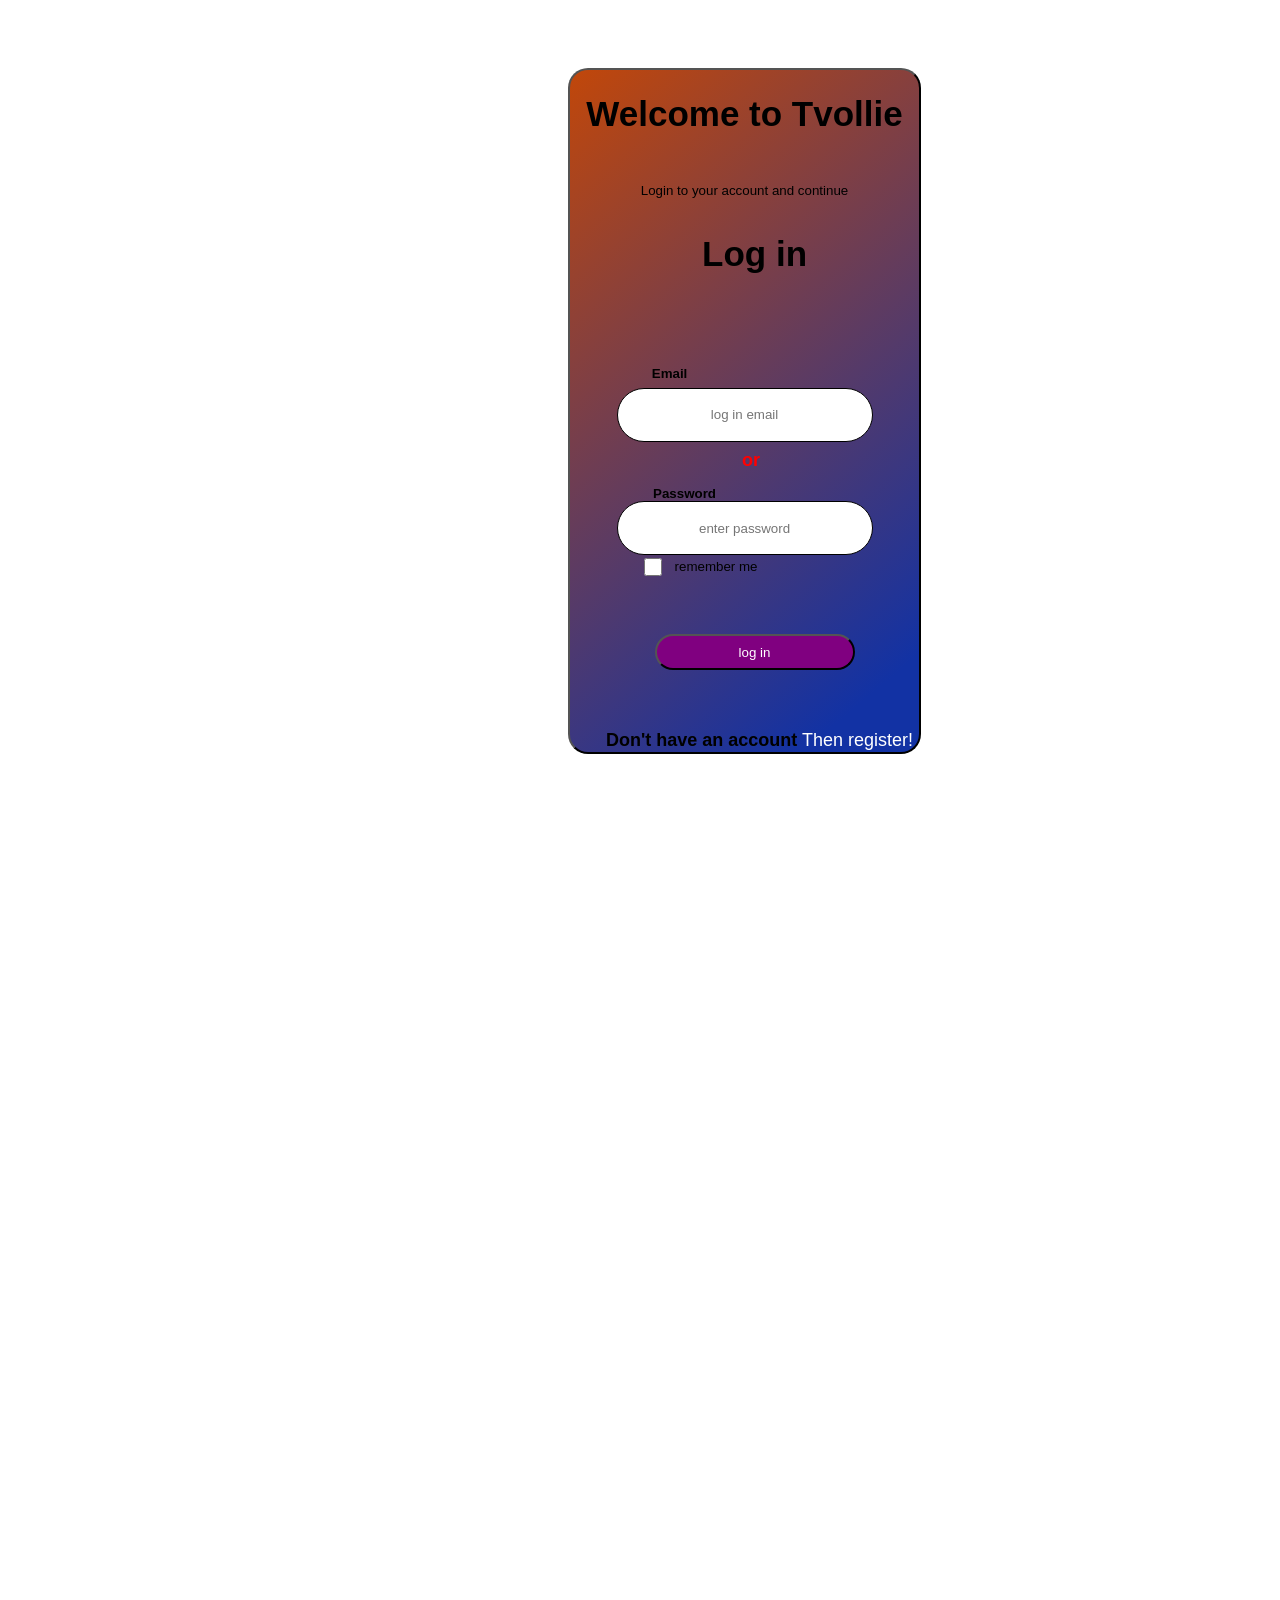
<file: index.html>
<!DOCTYPE html>
<html lang="en">
<head>
    <meta charset="UTF-8">
    <meta name="viewport" content="width=device-width, initial-scale=1.0">
    <title>Log in</title>
<link rel="stylesheet" href="index.css">
<link rel="stylesheet" href="https://cdn.jsdelivr.net/npm/bootstrap-icons@1.11.3/font/bootstrap-icons.min.css">
</head>
<body>
<div class="main">
    <button>
    <div class="baslık">
    <h1>Welcome to Tvollie</h1>

<div class="title">
      <h1>Log in</h1>
</div>
    
    <header class="giris">
     <form action="tvollie.html">
        <div class="üst">
        <ul>
        <li>
        <label>Login to your account and continue</label>
        <br>
     <b>Email</b>
     <br>
    <input type="text" placeholder="log in email" required>
    </div>
    <br>
     <b style="margin-left: 13px; margin-top: -20px; display: block; color: red; font-size: 18px;">or</b>
     <br>
    <div class="alt">
    <li>
        <b>Password</b>
        <br>
    <input type="text" placeholder="enter password" required>
    <br>
    <div class="check">
   <input type="checkbox">
    </div>
    <div class="box">
        <span>remember me</span>
    </div>
    </li>
    </ul>
    </div>
    <div class="log">
    <a href="tvollie.html"><input type="submit" value="log in"></a>
    </div>
    </datalist>
    </form>
    <div class="reg">
    <b>Don't have an account</b>  <a href="kaydol.html">Then register!</a>
    </div>
    </header>
    </button>
    </div>

   
    
</body>
</html>


 <!-- <datalist id="languages">
    <option value="emrr_1299"></option>
    <option value="aminake033"></option>
    <option value="burakaydin07"></option>
    </li>
    </datalist> -->
</file>
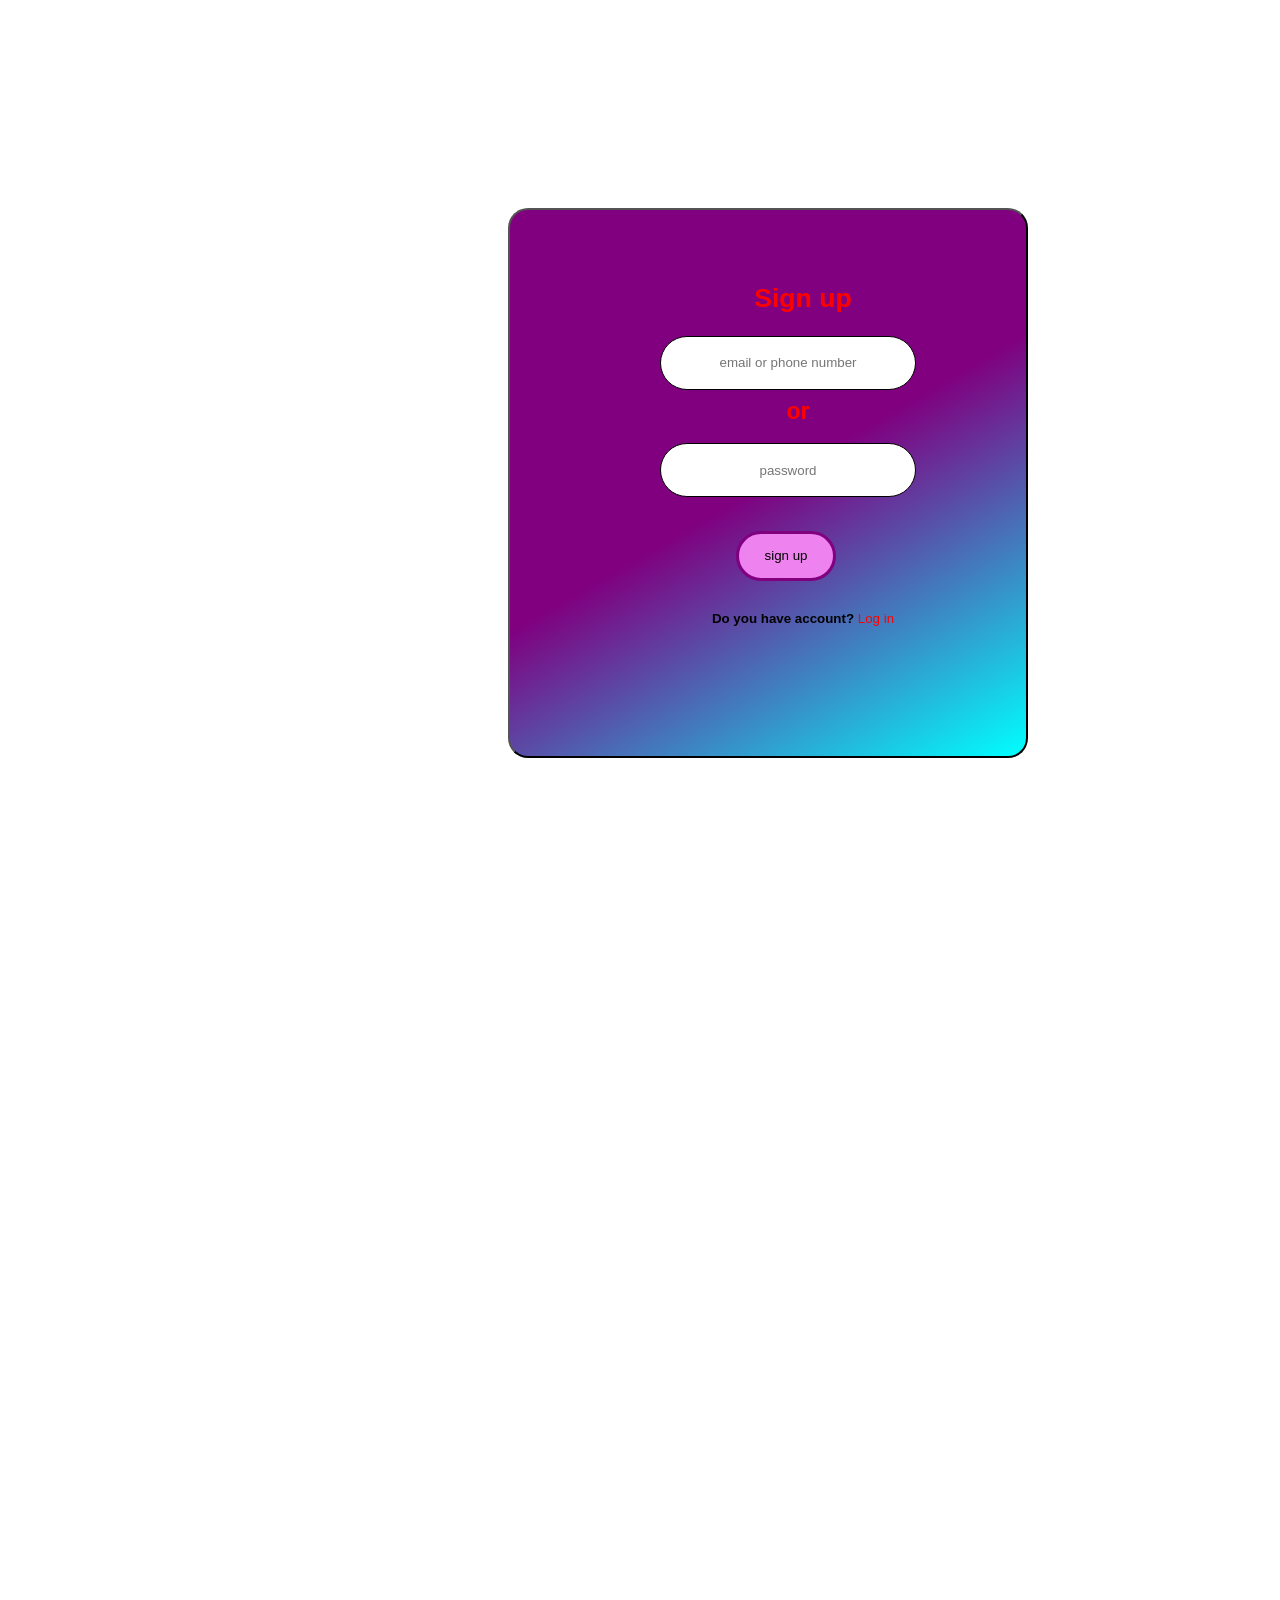
<file: kaydol.html>
<!DOCTYPE html>
<html lang="en">
<head>
    <meta charset="UTF-8">
    <meta name="viewport" content="width=device-width, initial-scale=1.0">
    <title>Sign up</title>
    <link rel="stylesheet" href="kaydol.css">
</head>
<body>
    <div class="main">
    <button>
      <header class="kaydol">
    <form action="tvollie.html">
         <h1>Sign up</h1>
        <div class="üst">
        <ul>
        <li><input type="text" placeholder="email or phone number" required></li>
        </ul>
         </div>
        <br>
        <b style="margin-left: 60px; margin-top: -20px; display: block; color: red; font-size: 23px;">or</b>
        <br>
        <div class="alt">
            <ul>
        <li><input type="password" placeholder="password" required></li>
        </ul>
        </div>
        <br>
        <br>
        <div class="submit">
        <input type="submit" value="sign up">
        </div>
    </form>
    <br>
    <br>
    <div class="enter">
    <b>Do you have account?</b>   <a href="index.html">Log in</a>
    </div>
      </header>
     </button>
      </div>
    
</body>
</html>
</file>
<file: index.css>
body{background-image: url(https://thumbs.dreamstime.com/b/stunning-coastal-sunset-ocean-rainbow-vibrant-underwater-spectrum-capturing-magic-tropical-sea-witness-breathtaking-353112011.jpg); width: 100%;
height: 200vh; background-size: cover; position: fixed;}

:root{--main-color: white; --real-color: black;}

*{list-style: none;}

.giris .üst{display: flex; justify-content: center; align-items: center; margin-top: 300px; margin-right: 40px;
line-height: 5;}

.giris .alt{ display: flex; justify-content: center; align-items: center;}

.baslık h1{display: flex; justify-content: center; color: white;}

.üst input{width: 250px; height: 50px; border-radius: 30px; text-align: center; border: 1px solid black; margin-top: -20px;
 display: block;}

.alt input{width: 250px; height: 50px; border-radius: 30px; text-align: center; border: 1px solid black;}


.title h1{margin-left: 20px; margin-top: 100px; color: var(--real-color);}

.log input{width: 100px; margin-top: 60px; margin-left: 20px; border-radius: 30px; width: 200px; height: 36px;
background-color: purple; color: white;}

.reg{margin-top: 60px; margin-left: 30px; font-size: 18px;}

.reg a{text-decoration: none; color: white;}

.reg a:hover{text-decoration: underline;}

.main button{margin-left: 560px; margin-top: 60px; border-radius: 20px;
 background: linear-gradient(320deg, rgb(18, 50, 164) 10%, #c1470a 100%);
}

.baslık h1{color: var(--real-color); font-size: 35px;}

.giris{margin-top: -230px;}

.üst label{margin-top: -200px; display: block;}

.üst b{margin-top: 50px; display: inline-block; margin-right: 150px;}

.alt b{margin-right: 120px;}

.check input{height: 18px; margin-left: -180px;}

.box{margin-top: -20px; margin-left: -57px;}
</file>
<file: kaydol.css>
*{list-style: none;}

body{background-image: url(https://thumbs.dreamstime.com/b/majestic-rainbow-arch-over-calm-ocean-waters-stunning-full-arcs-across-sunset-vibrant-colors-reflected-still-water-356679988.jpg); height: 200vh;
 background-size: cover; position: fixed;   width: 100%;}

.üst{display: flex; justify-content: center; align-items: center;}

.alt{display: flex; justify-content: center; align-items: center;}

.kaydol{margin-top: 200px; border-radius: 20px;}

.kaydol input{border-radius: 20px; border: 1px solid black; height: 50px; width: 250px; border-radius: 30px;}

.submit input{margin-left: 220px; width: 100px; background-color: violet; border: 3px solid purple;}

.alt ul li input{text-align: center;}
.üst ul li input{text-align: center;}

.enter b{ color: black; margin-left: 70px;}

.enter a{text-decoration: none; color: red;}
.enter a:hover{text-decoration: underline;}

input{margin-top: -10px; display: block;}

.main button{margin-left: 500px; margin-top: 200px; width: 520px; height: 550px; border-radius: 20px;
 background: linear-gradient(150deg, purple 50%, cyan 100%);
}
.kaydol h1{margin-left: 70px; color: red;}

.kaydol{margin-top: -75px;}
</file>
